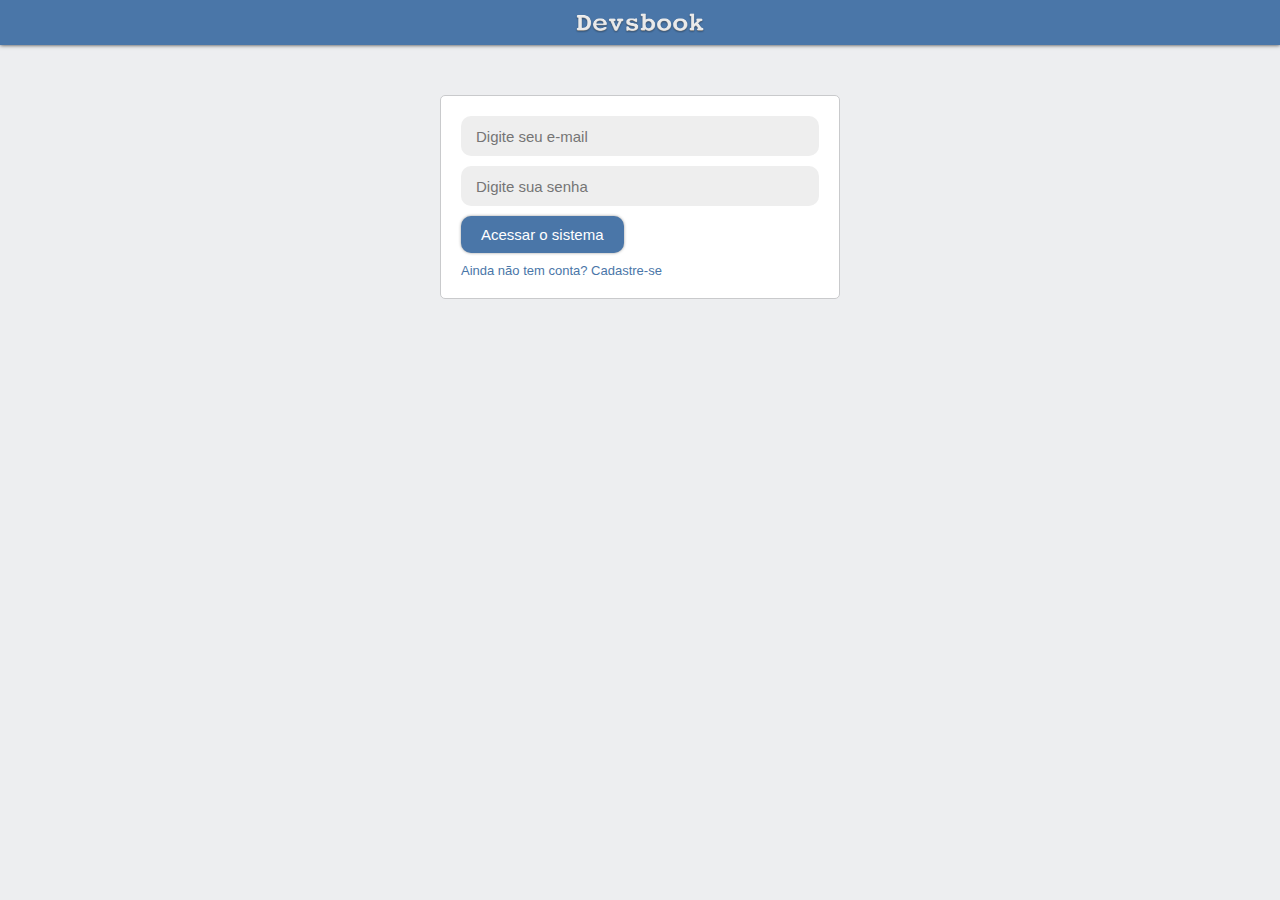
<file: login.html>
<!DOCTYPE html>
<html>
<head>
    <meta charset="utf-8" />
    <title></title>
    <meta name="viewport" content="width=device-width,minimum-scale=1,initial-scale=1"/>
    <link rel="stylesheet" href="assets/css/login.css" />
</head>
<body>
    <header>
        <div class="container">
            <a href=""><img src="assets/images/devsbook_logo.png" /></a>
        </div>
    </header>
    <section class="container main">
        <form method="POST">
            <input placeholder="Digite seu e-mail" class="input" type="email" name="email" />

            <input placeholder="Digite sua senha" class="input" type="password" name="password" />

            <input class="button" type="submit" value="Acessar o sistema" />

            <a href="">Ainda não tem conta? Cadastre-se</a>
        </form>
    </section>
</body>
</html>
</file>
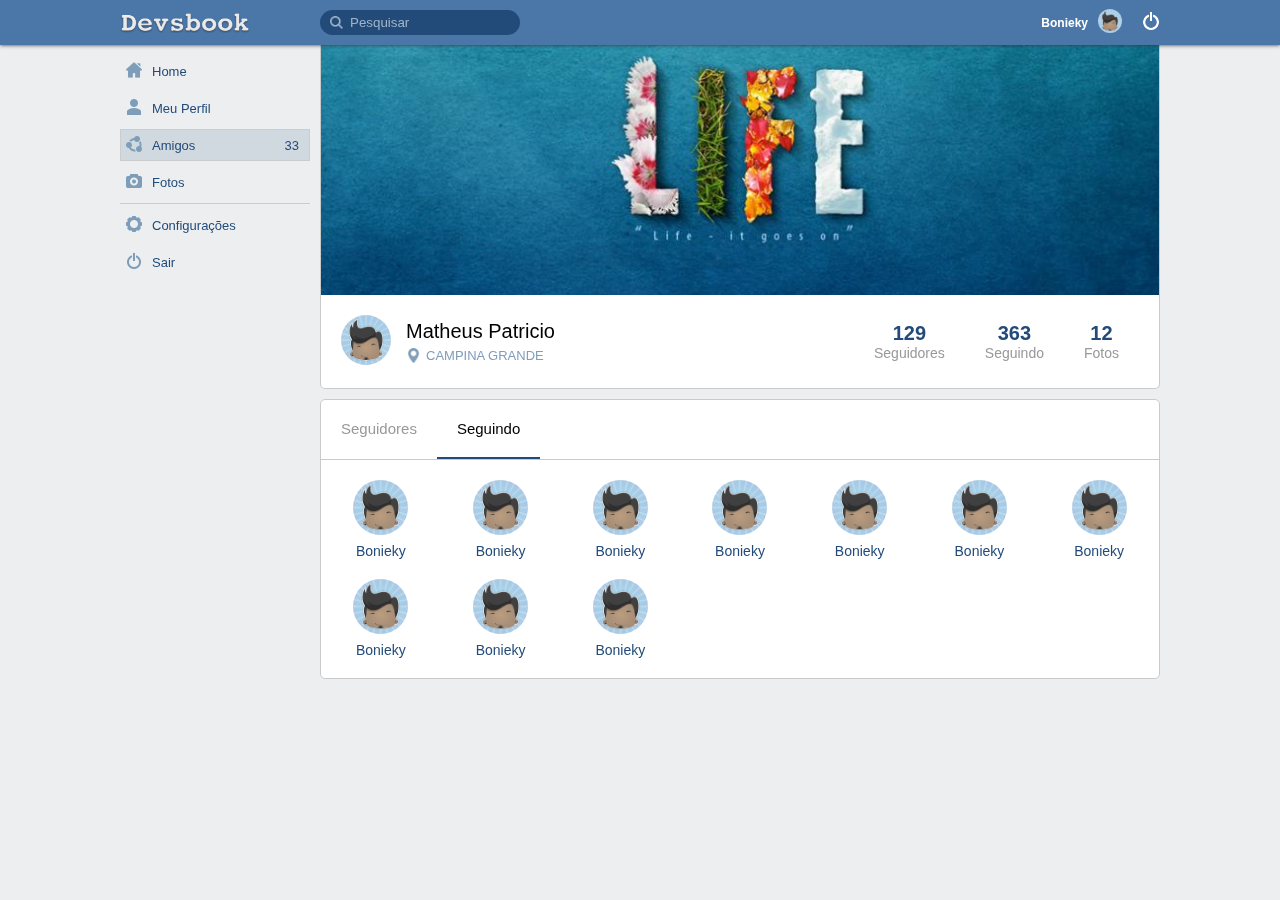
<file: _MODELO/amigos.html>
<!DOCTYPE html>
<html>
<head>
    <meta charset="utf-8" />
    <title></title>
    <meta name="viewport" content="width=device-width,minimum-scale=1,initial-scale=1"/>
    <link rel="stylesheet" href="assets/css/style.css" />
</head>
<body>
    <header>
        <div class="container">
            <div class="logo">
                <a href=""><img src="assets/images/devsbook_logo.png" /></a>
            </div>
            <div class="head-side">
                <div class="head-side-left">
                    <div class="search-area">
                        <form method="GET">
                            <input type="search" placeholder="Pesquisar" name="s" />
                        </form>
                    </div>
                </div>
                <div class="head-side-right">
                    <a href="" class="user-area">
                        <div class="user-area-text">Bonieky</div>
                        <div class="user-area-icon">
                            <img src="media/avatars/avatar.jpg" />
                        </div>
                    </a>
                    <a href="" class="user-logout">
                        <img src="assets/images/power_white.png" />
                    </a>
                </div>
            </div>
        </div>
    </header>
    <section class="container main">
        <aside class="mt-10">
            <nav>
                <a href="">
                    <div class="menu-item">
                        <div class="menu-item-icon">
                            <img src="assets/images/home-run.png" width="16" height="16" />
                        </div>
                        <div class="menu-item-text">
                            Home
                        </div>
                    </div>
                </a>
                <a href="">
                    <div class="menu-item">
                        <div class="menu-item-icon">
                            <img src="assets/images/user.png" width="16" height="16" />
                        </div>
                        <div class="menu-item-text">
                            Meu Perfil
                        </div>
                    </div>
                </a>
                <a href="">
                    <div class="menu-item active">
                        <div class="menu-item-icon">
                            <img src="assets/images/friends.png" width="16" height="16" />
                        </div>
                        <div class="menu-item-text">
                            Amigos
                        </div>
                        <div class="menu-item-badge">
                            33
                        </div>
                    </div>
                </a>
                <a href="">
                    <div class="menu-item">
                        <div class="menu-item-icon">
                            <img src="assets/images/photo.png" width="16" height="16" />
                        </div>
                        <div class="menu-item-text">
                            Fotos
                        </div>
                    </div>
                </a>
                <div class="menu-splitter"></div>
                <a href="">
                    <div class="menu-item">
                        <div class="menu-item-icon">
                            <img src="assets/images/settings.png" width="16" height="16" />
                        </div>
                        <div class="menu-item-text">
                            Configurações
                        </div>
                    </div>
                </a>
                <a href="">
                    <div class="menu-item">
                        <div class="menu-item-icon">
                            <img src="assets/images/power.png" width="16" height="16" />
                        </div>
                        <div class="menu-item-text">
                            Sair
                        </div>
                    </div>
                </a>
            </nav>
        </aside>
        <section class="feed">

            <div class="row">
                <div class="box flex-1 border-top-flat">
                    <div class="box-body">
                        <div class="profile-cover" style="background-image: url('media/covers/cover.jpg');"></div>
                        <div class="profile-info m-20 row">
                            <div class="profile-info-avatar">
                                <a href=""><img src="media/avatars/avatar.jpg" /></a>
                            </div>
                            <div class="profile-info-name">
                                <div class="profile-info-name-text"><a href="">Matheus Patricio</a></div>
                                <div class="profile-info-location">Campina Grande</div>
                            </div>
                            <div class="profile-info-data row">
                                <div class="profile-info-item m-width-20">
                                    <div class="profile-info-item-n">129</div>
                                    <div class="profile-info-item-s">Seguidores</div>
                                </div>
                                <div class="profile-info-item m-width-20">
                                    <div class="profile-info-item-n">363</div>
                                    <div class="profile-info-item-s">Seguindo</div>
                                </div>
                                <div class="profile-info-item m-width-20">
                                    <div class="profile-info-item-n">12</div>
                                    <div class="profile-info-item-s">Fotos</div>
                                </div>
                            </div>
                        </div>
                    </div>
                </div>
            </div>
            
            <div class="row">

                <div class="column">
                    
                    <div class="box">
                        <div class="box-body">

                            <div class="tabs">
                                <div class="tab-item" data-for="followers">
                                    Seguidores
                                </div>
                                <div class="tab-item active" data-for="following">
                                    Seguindo
                                </div>
                            </div>
                            <div class="tab-content">
                                <div class="tab-body" data-item="followers">
                                    
                                    <div class="full-friend-list">
                                        <div class="friend-icon">
                                            <a href="">
                                                <div class="friend-icon-avatar">
                                                    <img src="media/avatars/avatar.jpg" />
                                                </div>
                                                <div class="friend-icon-name">
                                                    Bonieky
                                                </div>
                                            </a>
                                        </div>
        
                                        <div class="friend-icon">
                                            <a href="">
                                                <div class="friend-icon-avatar">
                                                    <img src="media/avatars/avatar.jpg" />
                                                </div>
                                                <div class="friend-icon-name">
                                                    Bonieky
                                                </div>
                                            </a>
                                        </div>
        
                                        <div class="friend-icon">
                                            <a href="">
                                                <div class="friend-icon-avatar">
                                                    <img src="media/avatars/avatar.jpg" />
                                                </div>
                                                <div class="friend-icon-name">
                                                    Bonieky
                                                </div>
                                            </a>
                                        </div>
        
                                        <div class="friend-icon">
                                            <a href="">
                                                <div class="friend-icon-avatar">
                                                    <img src="media/avatars/avatar.jpg" />
                                                </div>
                                                <div class="friend-icon-name">
                                                    Bonieky
                                                </div>
                                            </a>
                                        </div>
        
                                        <div class="friend-icon">
                                            <a href="">
                                                <div class="friend-icon-avatar">
                                                    <img src="media/avatars/avatar.jpg" />
                                                </div>
                                                <div class="friend-icon-name">
                                                    Bonieky
                                                </div>
                                            </a>
                                        </div>
        
                                        <div class="friend-icon">
                                            <a href="">
                                                <div class="friend-icon-avatar">
                                                    <img src="media/avatars/avatar.jpg" />
                                                </div>
                                                <div class="friend-icon-name">
                                                    Bonieky
                                                </div>
                                            </a>
                                        </div>
        
                                        <div class="friend-icon">
                                            <a href="">
                                                <div class="friend-icon-avatar">
                                                    <img src="media/avatars/avatar.jpg" />
                                                </div>
                                                <div class="friend-icon-name">
                                                    Bonieky
                                                </div>
                                            </a>
                                        </div>
        
                                        <div class="friend-icon">
                                            <a href="">
                                                <div class="friend-icon-avatar">
                                                    <img src="media/avatars/avatar.jpg" />
                                                </div>
                                                <div class="friend-icon-name">
                                                    Bonieky
                                                </div>
                                            </a>
                                        </div>
                                    </div>

                                </div>
                                <div class="tab-body" data-item="following">
                                    
                                    <div class="full-friend-list">
                                        <div class="friend-icon">
                                            <a href="">
                                                <div class="friend-icon-avatar">
                                                    <img src="media/avatars/avatar.jpg" />
                                                </div>
                                                <div class="friend-icon-name">
                                                    Bonieky
                                                </div>
                                            </a>
                                        </div>
        
                                        <div class="friend-icon">
                                            <a href="">
                                                <div class="friend-icon-avatar">
                                                    <img src="media/avatars/avatar.jpg" />
                                                </div>
                                                <div class="friend-icon-name">
                                                    Bonieky
                                                </div>
                                            </a>
                                        </div>
        
                                        <div class="friend-icon">
                                            <a href="">
                                                <div class="friend-icon-avatar">
                                                    <img src="media/avatars/avatar.jpg" />
                                                </div>
                                                <div class="friend-icon-name">
                                                    Bonieky
                                                </div>
                                            </a>
                                        </div>
        
                                        <div class="friend-icon">
                                            <a href="">
                                                <div class="friend-icon-avatar">
                                                    <img src="media/avatars/avatar.jpg" />
                                                </div>
                                                <div class="friend-icon-name">
                                                    Bonieky
                                                </div>
                                            </a>
                                        </div>
        
                                        <div class="friend-icon">
                                            <a href="">
                                                <div class="friend-icon-avatar">
                                                    <img src="media/avatars/avatar.jpg" />
                                                </div>
                                                <div class="friend-icon-name">
                                                    Bonieky
                                                </div>
                                            </a>
                                        </div>
        
                                        <div class="friend-icon">
                                            <a href="">
                                                <div class="friend-icon-avatar">
                                                    <img src="media/avatars/avatar.jpg" />
                                                </div>
                                                <div class="friend-icon-name">
                                                    Bonieky
                                                </div>
                                            </a>
                                        </div>
        
                                        <div class="friend-icon">
                                            <a href="">
                                                <div class="friend-icon-avatar">
                                                    <img src="media/avatars/avatar.jpg" />
                                                </div>
                                                <div class="friend-icon-name">
                                                    Bonieky
                                                </div>
                                            </a>
                                        </div>
        
                                        <div class="friend-icon">
                                            <a href="">
                                                <div class="friend-icon-avatar">
                                                    <img src="media/avatars/avatar.jpg" />
                                                </div>
                                                <div class="friend-icon-name">
                                                    Bonieky
                                                </div>
                                            </a>
                                        </div>
        
                                        <div class="friend-icon">
                                            <a href="">
                                                <div class="friend-icon-avatar">
                                                    <img src="media/avatars/avatar.jpg" />
                                                </div>
                                                <div class="friend-icon-name">
                                                    Bonieky
                                                </div>
                                            </a>
                                        </div>
        
                                        <div class="friend-icon">
                                            <a href="">
                                                <div class="friend-icon-avatar">
                                                    <img src="media/avatars/avatar.jpg" />
                                                </div>
                                                <div class="friend-icon-name">
                                                    Bonieky
                                                </div>
                                            </a>
                                        </div>
                                    </div>

                                </div>
                            </div>

                        </div>
                    </div>

                </div>
                
            </div>

        </section>
    </section>
    <div class="modal">
        <div class="modal-inner">
            <a rel="modal:close">&times;</a>
            <div class="modal-content"></div>
        </div>
    </div>
    <script type="text/javascript" src="assets/js/script.js"></script>
    <script type="text/javascript" src="assets/js/vanillaModal.js"></script>
</body>
</html>
</file>
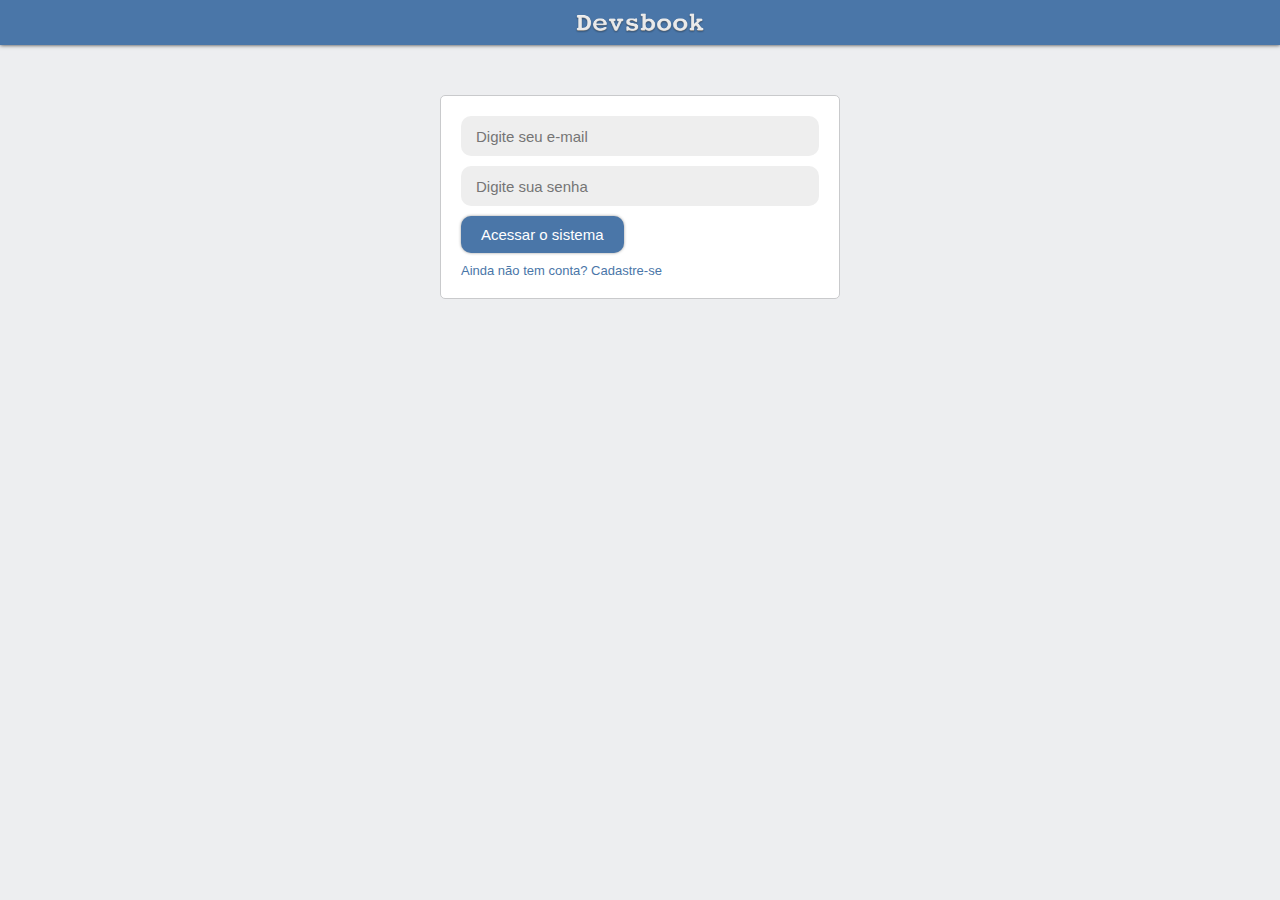
<file: _MODELO/login.html>
<!DOCTYPE html>
<html>
<head>
    <meta charset="utf-8" />
    <title></title>
    <meta name="viewport" content="width=device-width,minimum-scale=1,initial-scale=1"/>
    <link rel="stylesheet" href="assets/css/login.css" />
</head>
<body>
    <header>
        <div class="container">
            <a href=""><img src="assets/images/devsbook_logo.png" /></a>
        </div>
    </header>
    <section class="container main">
        <form method="POST">
            <input placeholder="Digite seu e-mail" class="input" type="email" name="email" />

            <input placeholder="Digite sua senha" class="input" type="password" name="password" />

            <input class="button" type="submit" value="Acessar o sistema" />

            <a href="">Ainda não tem conta? Cadastre-se</a>
        </form>
    </section>
</body>
</html>
</file>
<file: assets/css/login.css>
@import 'defaults.css';

* {
    box-sizing: border-box;
    margin: 0;
    padding: 0;
}
body {
    font-family: Helvetica;
    font-size:13px;
    background-color:#edeef0;
    margin:0;
    padding-bottom:50px;
}
.container {
    max-width:1040px;
    margin:auto;
}
header {
    background-color:#4a76a8;
    height:45px;
    box-shadow: 0px 0px 4px #333;
    position:relative;
    z-index:99;
}
header .container {
    display:flex;
    height:inherit;
    justify-content: center;
    align-items: center;
}
header img {
    height:20px;
}
header a {
    display: flex;
}

form {
    max-width:400px;
    margin: auto;
    background-color: #FFF;
    border:1px solid #c9cacc;
    border-radius:5px;
    padding:20px;
    margin-top:50px;
}
form label {
    display: block;
}
form input {
    display: block;
}
form .input {
    font-size:15px;
    height:40px;
    width: 100%;
    outline: 0;
    border:0;
    background-color:#EEE;
    border-radius:10px;
    padding:15px;
    margin-bottom:10px;
}
form .input:focus {
    background-color:#DDD;
}
form .button {
    border:0;
    padding:10px 20px;
    background-color:#4a76a8;
    border-radius:10px;
    color:#FFF;
    font-size:15px;
    margin-bottom:10px;
    cursor:pointer;
    box-shadow:0px 0px 3px #999;
}
form .button:hover {
    background-color:#477dbb;
}
form a {
    text-decoration:none;
    color:#4a76a8;
}
</file>
<file: _MODELO/assets/css/style.css>
@import 'defaults.css';
@import 'feed-item.css';
@import 'modal.css';

* {
    box-sizing: border-box;
    margin: 0;
    padding: 0;
}
body {
    font-family: Helvetica;
    font-size:13px;
    background-color:#edeef0;
    margin:0;
    padding-bottom:50px;
}
.container {
    max-width:1040px;
    margin:auto;
}
header {
    background-color:#4a76a8;
    height:45px;
    box-shadow: 0px 0px 4px #333;
    position:relative;
    z-index:99;
}
header .container {
    display:flex;
    height:inherit;
}
header .logo {
    width: 200px;
    display: flex;
    align-items: center;
}
header .logo a {
    display: flex;
}
header .logo img {
    height:20px;
}
header .head-side {
    flex:1;
    display:flex;
    justify-content: space-between;
    align-items: center;
}
.head-side .head-side-left {
    display: flex;
}
.head-side .head-side-right {
    display: flex;
    align-items: center;
}
.search-area input {
    background-color:#224b7a;
    background-image: url('../images/search.png');
    background-size: 13px;
    background-position-x: 10px;
    background-position-y: center;
    background-repeat: no-repeat;
    width:200px;
    height:25px;
    border-radius:15px;
    border:0;
    outline:0;
    padding-left:30px;
    transition: all .3s;
}
::placeholder {
    color:#A2B4C9;
}
.search-area input:focus {
    width:300px;
    background-color: #FFF;
}

.user-area {
    display:flex;
    align-items: center;
    cursor: pointer;
    text-decoration: none;
}
.user-area-text {
    color:#FFF;
    font-size:12px;
    font-weight: bold;
    margin-right:10px;
}
.user-area-icon {
    margin-right:5px;
}
.user-area-icon img {
    width:24px;
    height:24px;
    border-radius: 50%;
}
.user-area-box {
    width:100px;
    height:100px;
    position:absolute;
    background-color:#fff;
    top:45px;
}

.user-logout {
    display:block;
    margin-left:15px;
}
.user-logout img {
    width:18px;
    height:18px;
}

.main {
    display:flex;
}
.main aside {
    width:190px;
    margin-right:10px;
}
.main aside nav a {
    text-decoration: none;
    display:block;
    color:#224b7a;
    margin-bottom:5px;
}
.menu-splitter {
    border-top:1px solid #ccc;
    margin-bottom:5px;
}
.menu-item {
    display:flex;
    align-items: center;
    height:32px;
    border:1px solid #edeef0;
}
.menu-item:hover, .menu-item.active {
    background-color:#d1d9e0;
    border:1px solid #CCC;
}
.menu-item-icon {
    width:16px;
    margin-right:10px;
    margin-left:5px;
}
.menu-item-text {
    flex:1;
    font-size:13px;
}
.menu-item-badge {
    background-color:#d1d9e0;
    padding:5px;
    border-radius:3px;
    margin-right:5px;
}

.main .feed {
    flex:1;
}

.feed .box {
    background-color: #FFF;
    border:1px solid #c9cacc;
    border-radius:5px;
    margin-bottom:10px;
}
.box .box-header {
    padding:10px;
    display: flex;
    align-items: center;
    justify-content: space-between;
}
.box .box-header-text {
    flex:1;
}
.box .box-header-text span {
    color:#999;
}
.box .box-header-buttons a {
    font-size:13px;
    color:#999;
    text-decoration: none;
}
.box .box-body img {
    max-width:100%;
}

.feed .border-top-flat {
    border-top:0;
    border-top-left-radius: 0;
    border-top-right-radius: 0;
}

.feed .row {
    display:flex;
}
.feed .column {
    display:flex;
    flex-direction: column;
    justify-content: flex-start;
    flex:1;
}
.feed .side {
    flex:none;
    width:250px;
}


.feed-new-editor {
    align-items: center;
}
.feed-new-avatar {
    margin-right:10px;
}
.feed-new-avatar img {
    width:50px;
    height:50px;
    border-radius:50%;
}
.feed-new-input-placeholder {
    flex:1;
    font-size:14px;
    color:#333;
}
.feed-new-input {
    flex:1;
    outline:0;
    border:0;
    font-size:14px;
    display: none;
    color:#333;
}
.feed-new-send {
    cursor: pointer;
    margin-right:5px;
}
.feed-new-send img {
    width:25px;
    height:25px;
}

.banners .box-body {
    margin:0 10px 10px 10px;
}
.banners .box-body a {
    display: block;
    margin-bottom:5px;
}

.profile-cover {
    height:250px;
    background-size: cover;
    background-position: center;
}

.profile-info {
    align-items: center;
}
.profile-info-avatar {
    margin-right:15px;
}
.profile-info-avatar img {
    width:50px;
    height:50px;
    border-radius:50%;
}
.profile-info-name {
    flex:1;
}
.profile-info-name-text {
    font-size:20px;
    margin-bottom:5px;
}
.profile-info-name-text a {
    color:#000;
    text-decoration: none;
}
.profile-info-location {
    color:#819db9;
    font-size:13px;
    text-transform: uppercase;
    background-image:url('../images/pin.png');
    background-size: auto 15px;
    background-position: left center;
    background-repeat: no-repeat;
    padding-left:20px;
}

.profile-info-item {
    text-align: center;
}
.profile-info-item-n {
    font-weight: bold;
    font-size:20px;
    color:#224b7a;
}
.profile-info-item-s {
    font-size:14px;
    color:#999;
}

.user-info-mini {
    display:flex;
    align-items: center;
    margin:20px;
    color:#819db9;
    font-size:13px;
}
.user-info-mini img {
    width:20px;
    height:20px;
    margin-right:15px;
}

.friend-list {
    display: grid;
    grid-template-columns: repeat(3, 1fr);
}
.full-friend-list {
    display: grid;
    grid-template-columns: repeat(7, 1fr);
}

.friend-icon {
    text-align: center;
    margin:10px 0;
}
.friend-icon a {
    text-decoration: none;
}
.friend-icon-avatar {
    margin-bottom:5px;
}
.friend-icon-avatar img {
    width:55px;
    height:55px;
    border-radius:50%;
}
.friend-icon-name {
    width:60px;
    font-size:14px;
    margin: auto;
    color:#224b7a;
    white-space: nowrap;
    overflow: hidden;
    text-overflow: ellipsis;
}

.user-photo-item {
    margin-right:10px;
}
.user-photo-item:last-child {
    margin-right:0;
}
.user-photo-item img {
    max-width: 100%;
}

.tabs {
    border-bottom: 1px solid #c9cacc;
    display: flex;
}
.tab-item {
    padding:20px;
    font-size:15px;
    color:#999;
    border-bottom:2px solid #FFF;
    cursor: pointer;
}
.tab-item:hover {
    color:#000;
}
.tab-item.active {
    color:#000;
    border-bottom:2px solid #224b7a;
}
.tab-body {
    display: none;
    padding:10px 0;
}

.full-user-photos {
    display: grid;
    grid-template-columns: repeat(4, 1fr);
    gap:10px;
    margin:20px;
}
.full-user-photos .user-photo-item {
    margin:0;
}

@media (max-width: 992px) {
    header .head-side-right {
        display:none !important;
    }

    header .logo {
        margin-left:10px;
    }

    .search-area input {
        width:35px;
    }
    .search-area input:focus {
        width:150px;
    }

    header .head-side {
        justify-content: flex-end;
    }

    .head-side-left {
        margin-right:10px;
    }

    .main {
        flex-direction: column;
    }

    .main aside {
        width:100%;
    }

    aside nav {
        display:flex;
        width: 100%;
        overflow-x: auto;
        padding: 0 10px;
    }

    .main aside nav a {
        margin-right:15px;
    }

    .menu-splitter {
        display:none;
    }

    .menu-item-badge {
        display:none;
    }

    .menu-item-text {
        margin-right:5px;
    }

    .feed .side {
        display:none;
    }

    .feed > .row > .column {
       padding:0 10px; 
    }

    .profile-cover {
        height:150px;
    }

    .profile-info {
        flex-direction: column;
    }

    .profile-info-name {
        margin-top:10px;
    }

    .profile-info-data {
        margin-top:30px;
    }

    .full-friend-list {
        grid-template-columns: repeat(3, 1fr);
    }

    .full-user-photos {
        grid-template-columns: repeat(1, 1fr);
    }

}
</file>
<file: _MODELO/assets/css/login.css>
@import 'defaults.css';

* {
    box-sizing: border-box;
    margin: 0;
    padding: 0;
}
body {
    font-family: Helvetica;
    font-size:13px;
    background-color:#edeef0;
    margin:0;
    padding-bottom:50px;
}
.container {
    max-width:1040px;
    margin:auto;
}
header {
    background-color:#4a76a8;
    height:45px;
    box-shadow: 0px 0px 4px #333;
    position:relative;
    z-index:99;
}
header .container {
    display:flex;
    height:inherit;
    justify-content: center;
    align-items: center;
}
header img {
    height:20px;
}
header a {
    display: flex;
}

form {
    max-width:400px;
    margin: auto;
    background-color: #FFF;
    border:1px solid #c9cacc;
    border-radius:5px;
    padding:20px;
    margin-top:50px;
}
form label {
    display: block;
}
form input {
    display: block;
}
form .input {
    font-size:15px;
    height:40px;
    width: 100%;
    outline: 0;
    border:0;
    background-color:#EEE;
    border-radius:10px;
    padding:15px;
    margin-bottom:10px;
}
form .input:focus {
    background-color:#DDD;
}
form .button {
    border:0;
    padding:10px 20px;
    background-color:#4a76a8;
    border-radius:10px;
    color:#FFF;
    font-size:15px;
    margin-bottom:10px;
    cursor:pointer;
    box-shadow:0px 0px 3px #999;
}
form .button:hover {
    background-color:#477dbb;
}
form a {
    text-decoration:none;
    color:#4a76a8;
}
</file>
